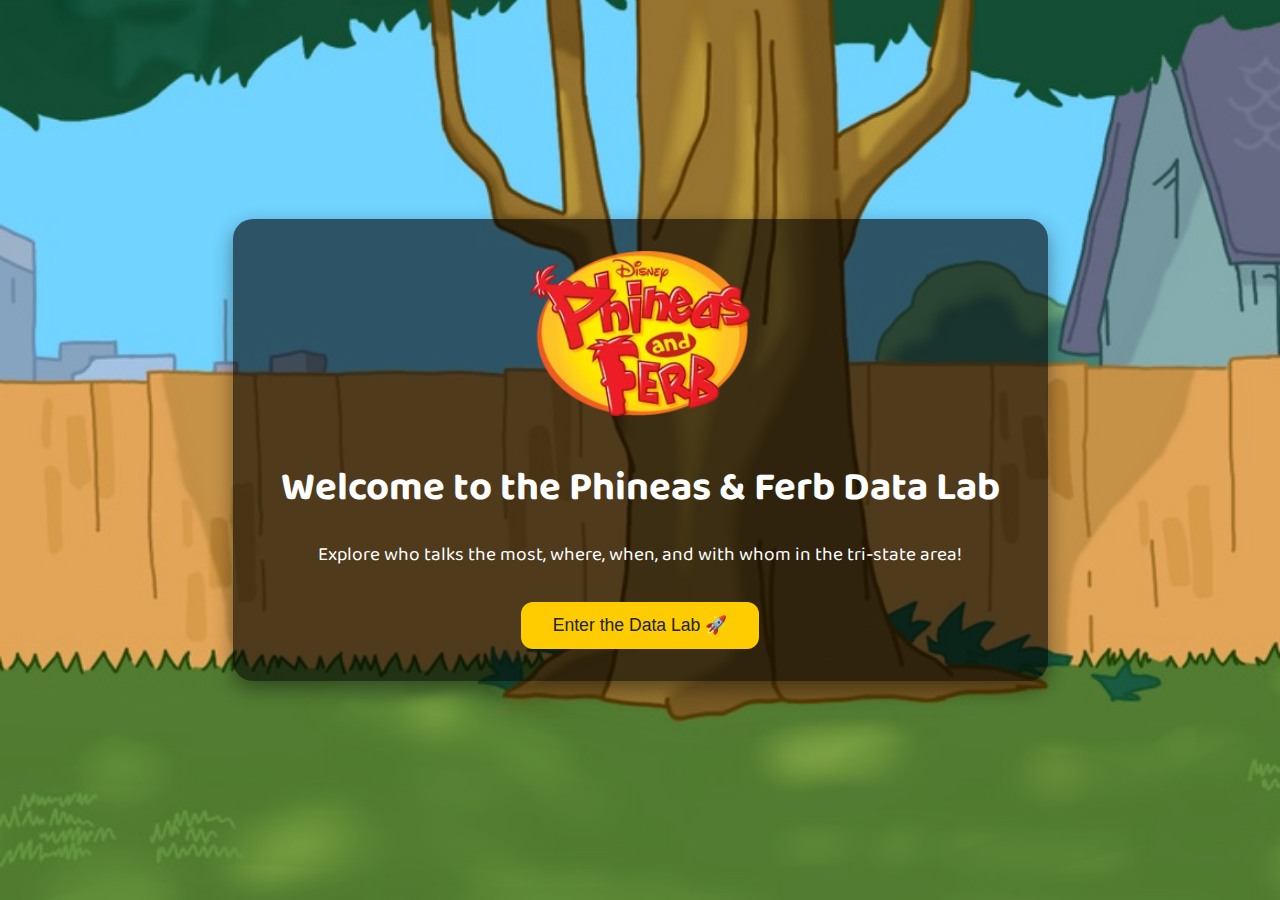
<file: index.html>
<!DOCTYPE html>
<html lang="en">
<head>
  <meta charset="UTF-8" />
  <meta name="viewport" content="width=device-width, initial-scale=1.0"/>
  <title>Phineas and Ferb - Data Visualization</title>

  <!-- Font (Optional - fits the fun theme) -->
  <link href="https://fonts.googleapis.com/css2?family=Baloo+2&display=swap" rel="stylesheet"/>

  <!-- Styles -->
  <link rel="stylesheet" href="../css/style.css"/>
</head>
<body>

  <div class="character-scene">
    
    <div class="character-wrapper">
      <img src="../images/Phineaspose.png" alt="Phineas" class="scene-character phineas" />
      <div class="bubble">"Ferb, I know what we're gonna do today!"</div>
    </div>
    <div class="character-wrapper">
      <img src="../images/Ferbpose.png" alt="Ferb" class="scene-character ferb" />
      <div class="bubble">"...!"</div>
    </div>
    <div class="character-wrapper">
      <img src="../images/Candacepose.png" alt="Candace" class="scene-character candace" />
      <div class="bubble">"MOM! Phineas and Ferb are building a website!"</div>
    </div>
    
    
    
  </div>
  
  <main class="landing-content">
    <!-- Logo: Click to go to homepage.html -->
    <a href="#" id="logoLink" aria-label="Go to Main Visualization">
      <img src="../images/Phineas and Ferb.png" alt="Phineas and Ferb Logo" class="logo"/>
    </a>
    <!-- Title and Description -->
    <h1>Welcome to the Phineas & Ferb Data Lab</h1>
    <p>Explore who talks the most, where, when, and with whom in the tri-state area!</p>

    <button id="startBtn">Enter the Data Lab 🚀</button>
  </main>

  <div id="tvStatic" class="static-overlay"></div>
  <!-- JavaScript -->
  <script>
    function triggerStaticAndRedirect() {
      const staticOverlay = document.getElementById("tvStatic");
      staticOverlay.classList.add("active");
  
      setTimeout(() => {
        window.location.href = "homepage.html";
      }, 1500);
    }
  
    document.getElementById("startBtn").addEventListener("click", triggerStaticAndRedirect);
    document.getElementById("logoLink").addEventListener("click", (e) => {
      e.preventDefault(); // stop immediate jump
      triggerStaticAndRedirect();
    });
  </script>
  
  

</body>
</html>
</file>
<file: css/style.css>
body {
  font-family: 'Baloo 2', cursive;
  margin: 0;
  padding: 0;
  background: url('../images/Tree.png') center/cover no-repeat fixed;
  min-height: 100vh;
  display: flex;
  justify-content: center;
  align-items: center;
  overflow: hidden;
}

.landing-content {
  text-align: center;
  color: #fff;
  animation: fadeSlideIn 1.2s ease-out both;
  background-color: rgba(0, 0, 0, 0.6);
  padding: 2rem 3rem;
  border-radius: 20px;
  box-shadow: 0 8px 20px rgba(0, 0, 0, 0.4);
  z-index: 10;
  position: relative;
}

.logo {
  width: 220px;
  margin-bottom: 1rem;
  animation: bounceIn 1.5s ease;
}

h1 {
  font-size: 2.5rem;
  margin: 1rem 0 0.5rem;
  animation: fadeSlideIn 1.5s ease-out 0.5s both;
}

p {
  font-size: 1.2rem;
  margin-bottom: 2rem;
  animation: fadeSlideIn 1.5s ease-out 0.7s both;
}

button {
  padding: 0.8rem 2rem;
  font-size: 1.1rem;
  background-color: #ffcc00;
  color: #222;
  border: none;
  border-radius: 12px;
  cursor: pointer;
  transition: transform 0.3s, background-color 0.3s;
  animation: fadeSlideIn 1.5s ease-out 0.9s both;
}

button:hover {
  background-color: #ffe066;
  transform: scale(1.05);
}

/* ================= Animations ================= */
@keyframes fadeSlideIn {
  from {
    opacity: 0;
    transform: translateY(40px);
  }
  to {
    opacity: 1;
    transform: translateY(0);
  }
}

@keyframes bounceIn {
  0% {
    transform: scale(0.5);
    opacity: 0;
  }
  60% {
    transform: scale(1.1);
    opacity: 1;
  }
  80% {
    transform: scale(0.95);
  }
  100% {
    transform: scale(1);
  }
}

@keyframes floatIn {
  from {
    opacity: 0;
    transform: translateY(40px);
  }
  to {
    opacity: 1;
    transform: translateY(0);
  }
}

/* ================= Character Scene ================= */
.character-scene {
  position: absolute;
  bottom: 0;
  left: 0;
  width: 100%;
  pointer-events: none;
  z-index: 1;
}

.character-wrapper {
  position: absolute;
  display: flex;
  flex-direction: column;
  align-items: center;
  pointer-events: auto;
  opacity: 0;
  animation: floatIn 1s ease forwards;
}

.character-wrapper:nth-child(3) {
  left: 7%;
  bottom: 0;
  animation-delay: 0.9s;
}
.character-wrapper:nth-child(2) {
  left: 47%;
  bottom: 0;
  animation-delay: 0.4s;
}
.character-wrapper:nth-child(1) {
  left: 54%;
  bottom: 0;
  animation-delay: 0.4s;
}


.scene-character {
  height: 300px;
  pointer-events: none;
  transition: transform 0.3s ease;
}

.character-wrapper:hover .scene-character {
  transform: translateY(-5px) scale(1.05);
}

/* Candace */
.character-wrapper:nth-child(3) .scene-character {
  height: 500px; /* larger than the others */
}

.character-wrapper:nth-child(3) .bubble {
  left: 0%;
  bottom: 450px; /* move it up to match her larger image */
  font-size: 1.1rem; /* optional: slightly larger text */
  padding: 10px 16px; /* optional: more space */
}

/* ================= Speech Bubble ================= */
.bubble {
  position: absolute;
  bottom: 270px;
  background: white;
  color: #000;
  padding: 8px 14px;
  border-radius: 16px;
  font-size: 1rem;
  font-family: 'Comic Sans MS', cursive;
  white-space: nowrap;
  opacity: 0;
  transform: scale(0.8) translateY(10px);
  transition: all 0.4s ease;
  box-shadow: 0 6px 18px rgba(0,0,0,0.25);
  z-index: 3;
}

.bubble::after {
  content: "";
  position: absolute;
  bottom: -10px;
  left: 50%;
  transform: translateX(-50%);
  border-width: 10px 10px 0 10px;
  border-style: solid;
  border-color: white transparent transparent transparent;
}

.character-wrapper:hover .bubble {
  opacity: 1;
  transform: scale(1) translateY(0);
}

.static-overlay {
  position: fixed;
  top: 0;
  left: 0;
  width: 100%;
  height: 100%;
  background: url('../images/static.gif') center center / cover no-repeat;
  z-index: 9999;
  opacity: 0;
  pointer-events: none;
  transition: opacity 0.3s ease;
}
.static-overlay.active {
  opacity: 1;
  pointer-events: all;
}
</file>
